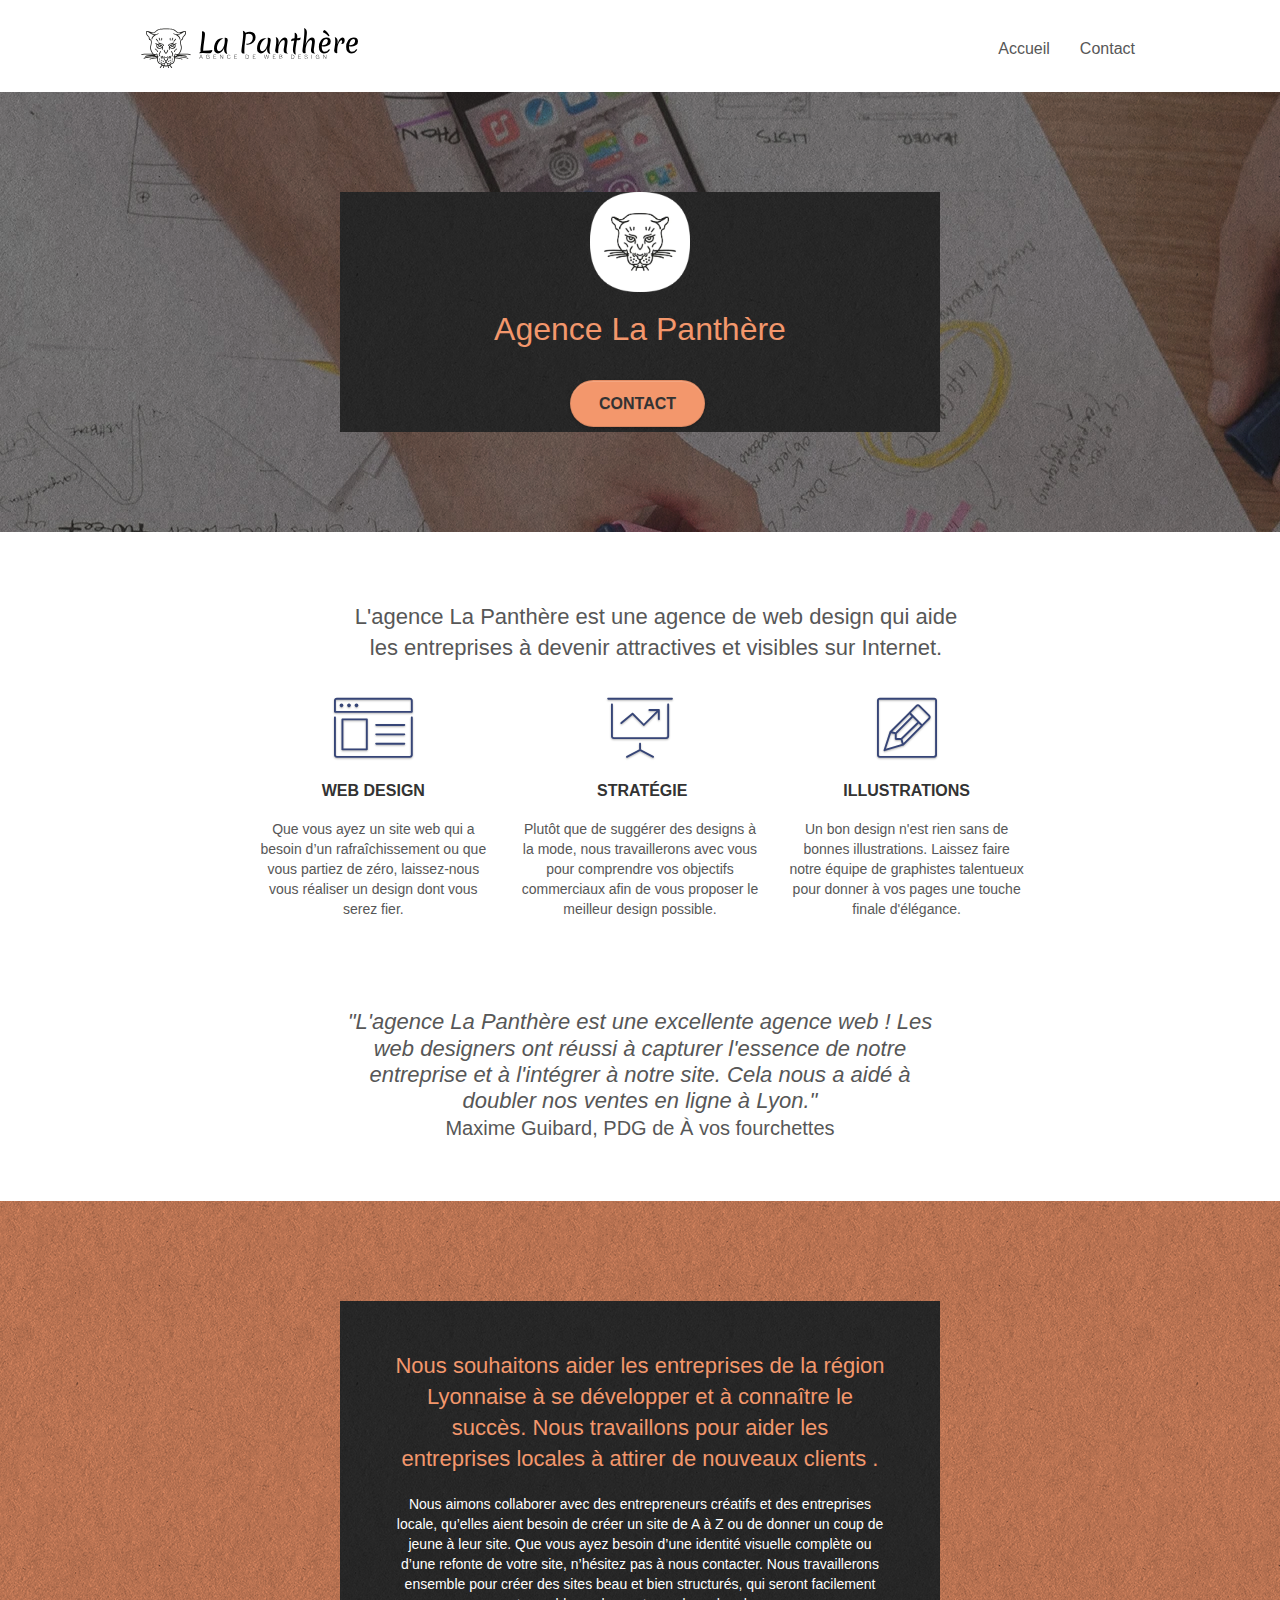
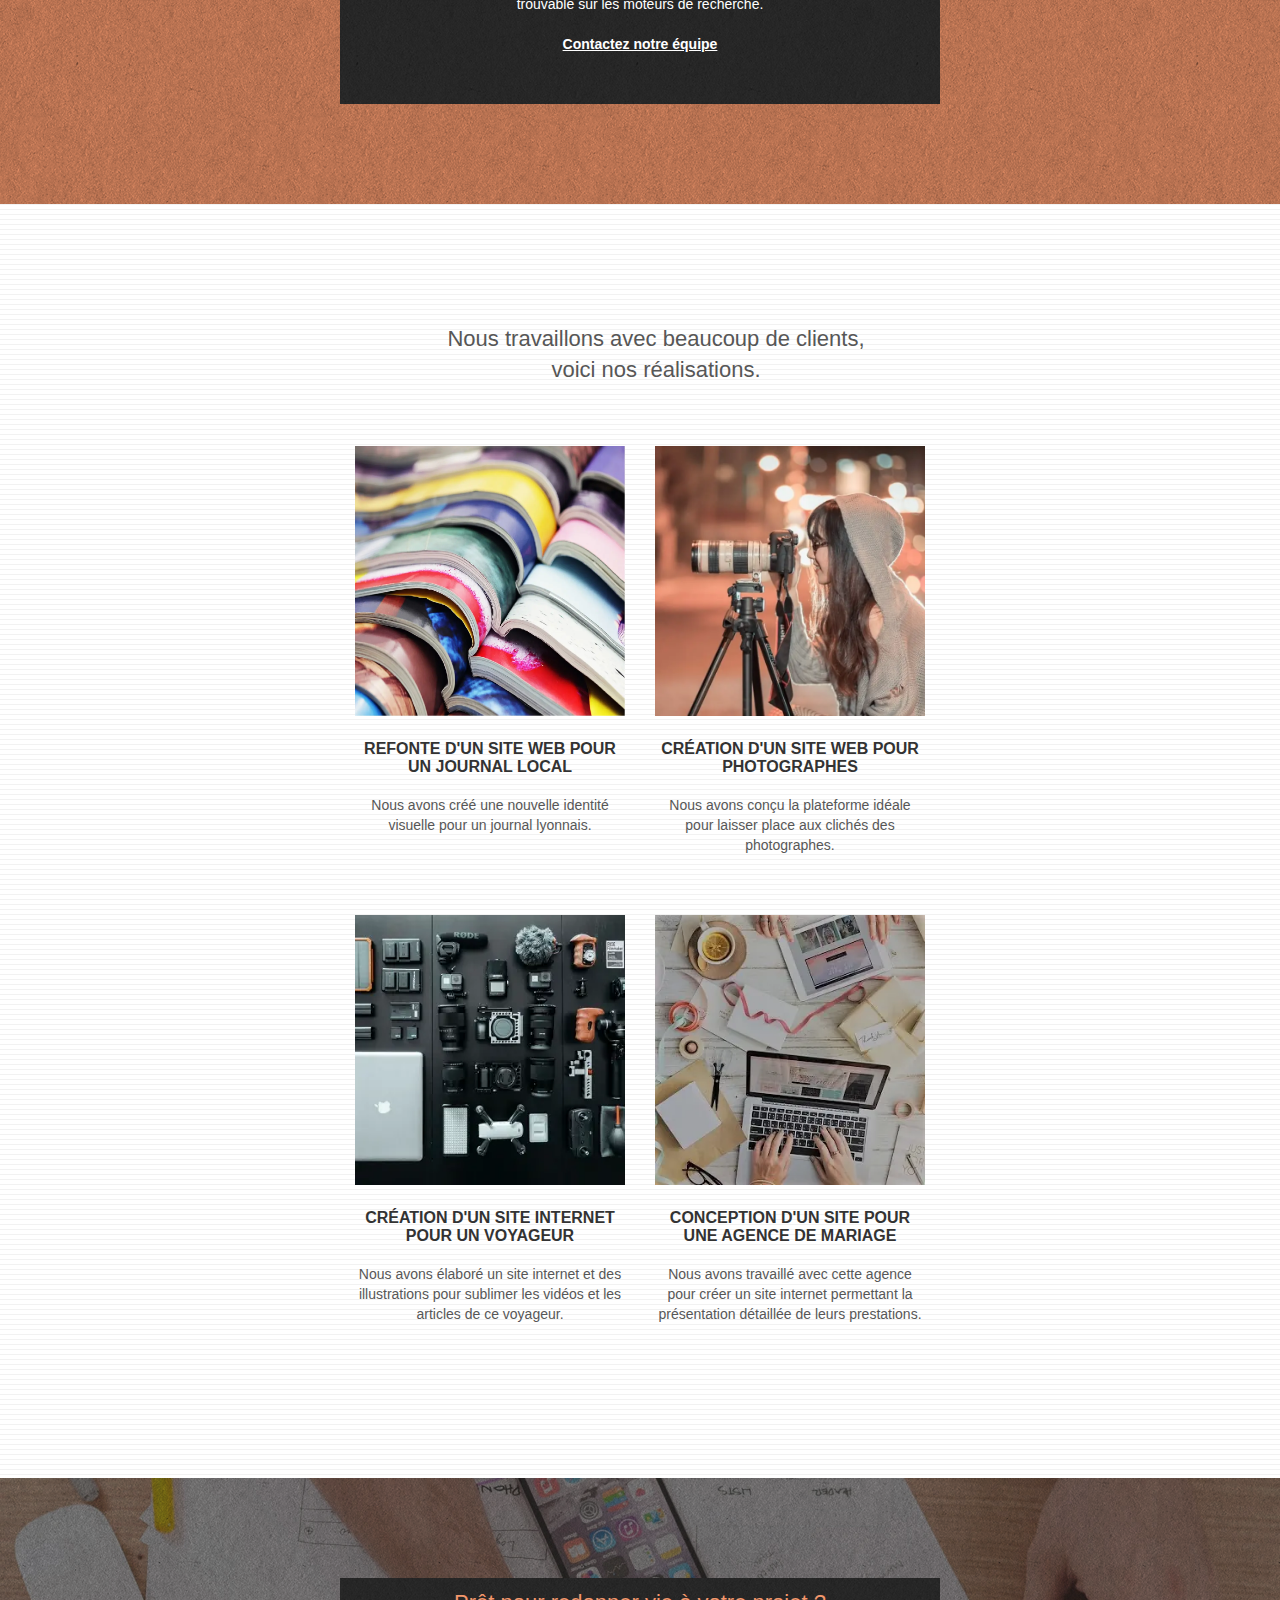
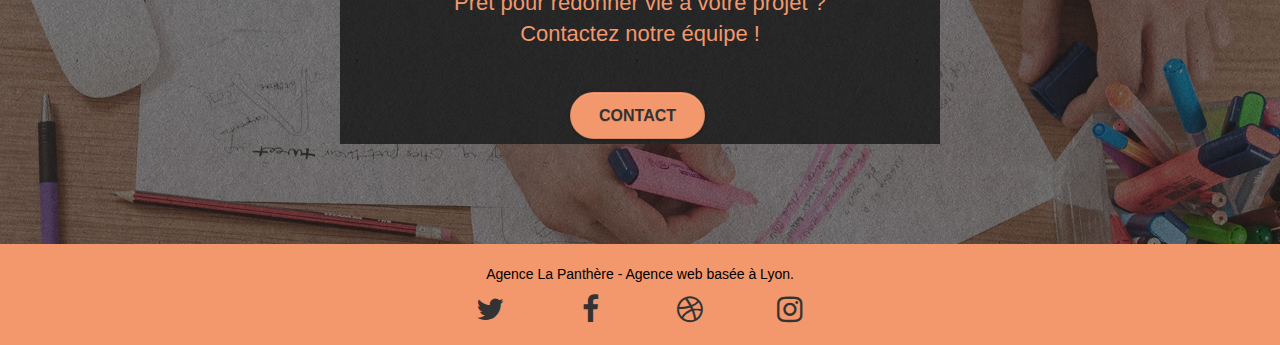
<file: index.html>
<!doctype html>
<html lang="fr">
<head>
    <meta charset="utf-8">
    <meta name="keywords" content="Entreprise Webdesign Lyon">
    <meta name="description" content="Basée à Lyon, La Panthère accompagne les entreprises locales pour la création et le référencement de leur site web afin d'améliorer leur visibilité.">
    <meta name="viewport" content="width=device-width, initial-scale=1.0, viewport-fit=cover">
    <link rel="shortcut icon" type="image/png" href="favicon.jpg">

	<link rel="stylesheet" type="text/css" href="./css/bootstrap.css">
	<link rel="stylesheet" type="text/css" href="style.css">
	<link rel="stylesheet" type="text/css" href="./css/font-awesome.css">
	<link rel="stylesheet" type="text/css" href="./css/et-line.css">
    
	<script src="./js/jquery-2.1.0.js"></script>
	<script src="./js/bootstrap.js"></script>
	<script src="./js/blocs.js"></script>
	<script src="./js/jquery.touchSwipe.js" defer></script>
	<script src="./js/gmaps.js"></script>

	<title>La Panthère, Entreprise de Webdesign à Lyon | Accueil</title>

    
<!-- Analytics -->
 
<!-- Analytics END -->
    
</head>
<body>
<!-- Principal conteneur -->
<div class="page-container">
    
<!-- bloc-0 -->
<div class="bloc bgc-white l-bloc " id="bloc-0">
	<div class="container bloc-sm">

		<nav class="navbar row">
			<div class="navbar-header">
				<a class="navbar-brand" href="index.html"><img src="img/agence-la-panthere-monochrome.svg" alt="Logo de l'entreprise de web design La Panthère" height="40" /></a>
				<button id="nav-toggle" type="button" class="ui-navbar-toggle navbar-toggle" data-toggle="collapse" data-target=".navbar-1">
					<span class="sr-only">Toggle navigation</span><span class="icon-bar"></span><span class="icon-bar"></span><span class="icon-bar"></span>
				</button>
			</div>
			<div class="collapse navbar-collapse navbar-1 special-dropdown-nav">
				<ul class="site-navigation nav navbar-nav">
					<li>
						<a href="index.html">Accueil</a>
					</li>
					<li>
					</li>
					<li>
						<a href="page2.html">Contact</a>
					</li>
				</ul>
			</div>
		</nav>
	</div>
</div>
<!-- bloc-0 END -->

<!-- bloc-1-presentation -->
<div class="bloc bgc-dark-slate-blue bg-banniere d-bloc bg-t-edge bloc-bg-texture texture-paper b-parallax" id="bloc-1-hero">
	<div class="container bloc-lg">
		<div class="row tight-width-whitespace contrast-bg">
			<div class="col-sm-12">
				<img src="img/logo-opt.webp" class="center-block image-resize-mode" width="100" alt="Logo représentant une tête de Panthère" />
				<h1 class="text-center hero-bloc-text tc-white">
					Agence La Panthère
				</h1>
				<div class="text-center">
					<a href="page2.html" class="btn btn-lg btn-clean btn-rd cta-hero btn-atomic-tangerine" id="cta-hero">Contact</a>
				</div>
			</div>
		</div>
	</div>
</div>
<!-- bloc-1-presentation END -->

<!-- bloc-2-services -->
<div class="bloc bgc-white l-bloc" id="bloc-2-services">
	<div class="container bloc-md">
		<div class="row">
			<h2 class="col-sm-12 text-center bloc-2__title">
				L'agence La Panthère est une agence de web design qui aide <br>
				les entreprises à devenir attractives et visibles sur Internet.
			</h2>
		</div>
		<div class="row voffset-lg med-width-whitespace">
			<div class="col-sm-4">
				<div class="text-center">
					<span class="et-icon-browser sm-shadow icon-dark-slate-blue icons icon-lg"></span>
				</div>
				<h3 class="mg-md text-center">
					Web design
				</h3>
				<p class="text-center ">
					Que vous ayez un site web qui a besoin d&rsquo;un rafraîchissement ou que vous partiez de zéro, laissez-nous vous réaliser un design dont vous serez fier.
				</p>
			</div>
			<div class="col-sm-4">
				<div class="text-center">
					<span class="et-icon-presentation sm-shadow icon-dark-slate-blue icons icon-lg"></span>
				</div>
				<h3 class="mg-md text-center">
					&nbsp;Stratégie
				</h3>
				<p class="text-center ">
					Plutôt que de suggérer des designs à la mode, nous travaillerons avec vous pour comprendre vos objectifs commerciaux afin de vous proposer le meilleur design possible.<br>
				</p>
			</div>
			<div class="col-sm-4">
				<div class="text-center">
					<span class="et-icon-edit sm-shadow icon-dark-slate-blue icons icon-lg"></span>
				</div>
				<h3 class="mg-md text-center">
					Illustrations
				</h3>
				<p class="text-center ">
					Un bon design n'est rien sans de bonnes illustrations. Laissez faire notre équipe de graphistes talentueux pour donner à vos pages une touche finale d'élégance.
				</p>
			</div>
		</div>
		<div class="row voffset-lg voffset">
			<p class="col-xs-12 col-md-8 col-md-offset-2 text-center bloc-2__quote">
				"L'agence La Panthère est une excellente agence web ! Les <br>
				web designers ont réussi à capturer l'essence de notre <br>
				entreprise et à l'intégrer à notre site. Cela nous a aidé à <br>
				doubler nos ventes en ligne à Lyon." <br>
				<span>Maxime Guibard, PDG de À vos fourchettes</span>
			</p>
		</div>
	</div>
</div>
<!-- bloc-2-services END -->

<!-- bloc-3-what-i-do -->
<div class="bloc tc-white bgc-atomic-tangerine bg-presentation d-bloc bloc-bg-texture texture-paper b-parallax" id="bloc-3-what-i-do">
	<div class="container bloc-lg">
		<div class="row tight-width-whitespace black-background">
			<div class="col-sm-12">
				<h2 class="mg-md text-center tc-white">
					Nous souhaitons aider les entreprises de la région Lyonnaise à se développer et à connaître le succès. Nous travaillons pour aider les entreprises locales à attirer de nouveaux clients .<br>
				</h2>
				<p class="text-center white">
					Nous aimons collaborer avec des entrepreneurs créatifs et des entreprises locale, qu’elles aient besoin de créer un site de A à Z ou de donner un coup de jeune à leur site. Que vous ayez besoin d’une identité visuelle complète ou d’une refonte de votre site, n’hésitez pas à nous contacter. Nous travaillerons ensemble pour créer des sites beau et bien structurés, qui seront facilement trouvable sur les moteurs de recherche. <br><br><a class="ltc-white bold-link" href="page2.html">Contactez notre équipe</a><br>
				</p>
			</div>
		</div>
	</div>
</div>
<!-- bloc-3-what-i-do END -->

<!-- bloc-4-portfolio -->
<div class="bloc bgc-white bg-lines-h2-bg bg-repeat l-bloc" id="bloc-4-portfolio">
	<div class="container bloc-lg">
		<div class="row">
			<h2 class="col-sm-12 text-center bloc-4__title">
				Nous travaillons avec beaucoup de clients, <br>
				voici nos réalisations.
			</h2>
		</div>
		<div class="row tight-width-whitespace portfolio-row">
			<div class="col-sm-6">
				<a href="#" data-lightbox="img/1-opt.webp" data-gallery-id="gallery-1" data-caption="Refonte d'un site web pour un journal local" data-frame="snapshot-lb"><img src="img/1-opt.webp" alt="Photo de journeaux empilés avec des couvertures colorées" class="img-responsive portfolio-thumb" /></a>
				<h3 class="mg-md text-center">
					Refonte d'un site web pour un journal local
				</h3>
				<p class="text-center">
					Nous avons créé une nouvelle identité visuelle pour un journal lyonnais.
				</p>
			</div>
			<div class="col-sm-6">
				<a href="#" data-lightbox="img/2-opt.webp" data-gallery-id="gallery-1" data-caption="Création d'un site web pour photographes" data-frame="snapshot-lb"><img src="img/2-opt.webp" class="img-responsive portfolio-thumb" alt="Photo d'une jeune photographe prenant une photo" /></a>
				<h3 class="mg-md text-center">
					Création d'un site web pour photographes
				</h3>
				<p class="text-center">
					Nous avons conçu la plateforme idéale pour laisser place aux clichés des photographes.
				</p>
			</div>
		</div>
		<div class="row tight-width-whitespace portfolio-row">
			<div class="col-sm-6">
				<a href="#" data-lightbox="img/3-opt.webp" data-gallery-id="gallery-1" data-caption="Création d'un site internet pour un voyageur" data-frame="snapshot-lb"><img src="img/3-opt.webp" class="img-responsive portfolio-thumb" alt="Photo de materiel pour la photographie parfaitement rangé"/></a>
				<h3 class="mg-md text-center">
					Création d'un site internet pour un voyageur
				</h3>
				<p class="text-center">
					Nous avons élaboré un site internet et des illustrations pour sublimer les vidéos et les articles de ce voyageur.
				</p>
			</div>
			<div class="col-sm-6">
				<a href="#" data-lightbox="img/4-opt.webp" data-gallery-id="gallery-1" data-caption="Conception d'un site pour une agence de mariage" data-frame="snapshot-lb"><img src="img/4-opt.webp" class="img-responsive portfolio-thumb" alt="Photo d'un bureau de travail d'une agence de mariage" /></a>
				<h3 class="mg-md text-center">
					Conception d'un site pour une agence de mariage
				</h3>
				<p class="text-center">
					Nous avons travaillé avec cette agence pour créer un site internet permettant la présentation détaillée de leurs prestations.
				</p>
			</div>
		</div>
	</div>
</div>
<!-- bloc-4-portfolio END -->

<!-- bloc-5-cta -->
<div class="bloc bgc-dark-slate-blue bg-banniere d-bloc bloc-bg-texture texture-paper" id="bloc-5-cta">
	<div class="container bloc-lg">
		<div class="row contrast-bg">
			<h2 class="mg-md text-center tc-white col-sm-12">
				Prêt pour redonner vie à votre projet ?<br>Contactez notre équipe !
			</h2>
			<div class="col-sm-12 text-center">
				<a href="page2.html" class="btn btn-atomic-tangerine btn-clean btn-rd btn-lg cta-hero">Contact</a>
			</div>
		</div>
	</div>
</div>
<!-- bloc-5-cta END -->

<!-- Footer - bloc-8 -->
<div class="bloc bgc-atomic-tangerine d-bloc" id="bloc-8">
	<div class="container bloc-sm">
		<div class="row">
			<div class="col-sm-12">
				<p class="text-center contrast-black-text">
					Agence La Panthère - Agence web basée à Lyon.<br>
				</p>
				<div class="row row-no-gutters social">
					<div class="col-sm-3">
						<div class="text-center">
							<a class="social" href="index.html" aria-label="twitter"><span class="fa fa-twitter icon-md"></span></a>
						</div>
					</div>
					<div class="col-sm-3">
						<div class="text-center">
							<a class="social" href="index.html" aria-label="facebook"><span class="fa fa-facebook icon-md"></span></a>
						</div>
					</div>
					<div class="col-sm-3">
						<div class="text-center">
							<a class="social" href="index.html" aria-label="dribbble"><span class="fa fa-dribbble icon-md"></span></a>
						</div>
					</div>
					<div class="col-sm-3">
						<div class="text-center">
							<a class="social" href="index.html" aria-label="instagram"><span class="fa fa-instagram icon-md"></span></a>
						</div>
					</div>
				</div>
			</div>
		</div>
	</div>
</div>
<!-- Footer - bloc-8 END -->

</div>
<!-- Principal conteneur END -->
    

</body>
</html>
</file>
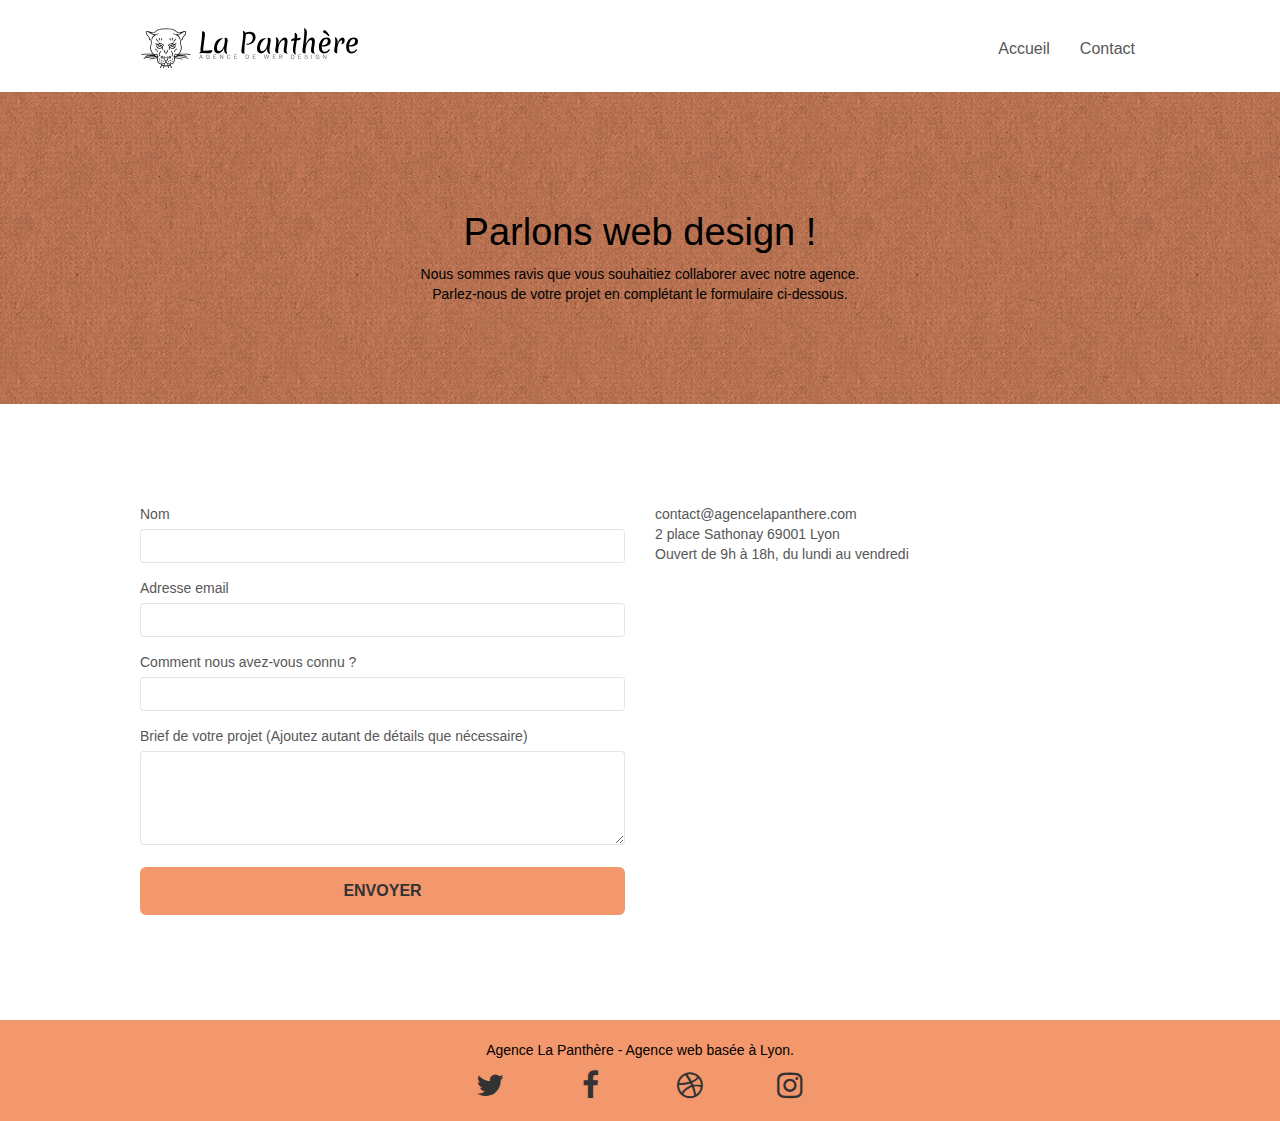
<file: page2.html>
<!doctype html>
<html lang="fr">
<head>
    <meta charset="utf-8">
    <meta name="keywords" content="Entreprise Webdesign Lyon">
    <meta name="description" content="Basée à Lyon, La Panthère accompagne les entreprises locales pour la création et le référencement de leur site web afin d'améliorer leur visibilité.">
    <meta name="viewport" content="width=device-width, initial-scale=1.0, viewport-fit=cover">
    <link rel="shortcut icon" type="image/png" href="favicon.jpg">

	<link rel="preload" href="./css/bootstrap.min.css" as="style">
	<link rel="preload" href="style.css" as="style">
	<link rel="preload" href="./css/font-awesome.min.css" as="style">
	<link rel="preload" href="./css/et-line.min.css" as="style">
    
	<link rel="stylesheet" type="text/css" href="./css/bootstrap.css">
	<link rel="stylesheet" type="text/css" href="style.css">
	<link rel="stylesheet" type="text/css" href="./css/font-awesome.css">
	<link rel="stylesheet" type="text/css" href="./css/et-line.css">
    
	<script src="./js/jquery-2.1.0.js" async></script>
	<script src="./js/bootstrap.js" async></script>
	<script src="./js/blocs.js" async></script>
	<script src="./js/jqBootstrapValidation.js" async></script>
	<script src="./js/formHandler.js" async></script>
    <title>La Panthère, Entreprise de Webdesign à Lyon | Contact</title>

    
<!-- Analytics -->
 
<!-- Analytics END -->
    
</head>
<body>
<!-- Principal conteneur -->
<div class="page-container">
    
<!-- bloc-0 -->
<div class="bloc bgc-white l-bloc " id="bloc-0">
	<div class="container bloc-sm">
		<nav class="navbar row">
			<div class="navbar-header">
				<a class="navbar-brand" href="index.html"><img src="img/agence-la-panthere-monochrome.svg" alt="Logo de l'entreprise de web design La Panthère" height="40" /></a>
				<button id="nav-toggle" type="button" class="ui-navbar-toggle navbar-toggle" data-toggle="collapse" data-target=".navbar-1">
					<span class="sr-only">Toggle navigation</span><span class="icon-bar"></span><span class="icon-bar"></span><span class="icon-bar"></span>
				</button>
			</div>
			<div class="collapse navbar-collapse navbar-1 special-dropdown-nav">
				<ul class="site-navigation nav navbar-nav">
					<li>
						<a href="index.html">Accueil</a>
					</li>
					<li>
					</li>
					<li>
						<a href="page2.html">Contact</a>
					</li>
				</ul>
			</div>
		</nav>
	</div>
</div>
<!-- bloc-0 END -->

<!-- bloc-6 -->
<div class="bloc bg-dots-bg bg-repeat bgc-atomic-tangerine d-bloc bloc-bg-texture texture-paper" id="bloc-6">
	<div class="container bloc-lg">
		<div class="row">
			<div class="col-sm-12">
				<h1 class="text-center hero-bloc-text contrast-black-text">
					Parlons web design !
				</h1>
				<p class="text-center mg-lg contrast-black-text tight-width-whitespace">
					Nous sommes ravis que vous souhaitiez collaborer avec notre agence.<br>
					Parlez-nous de votre projet en complétant le formulaire ci-dessous.
				</p>
			</div>
		</div>
	</div>
</div>
<!-- bloc-6 END -->

<!-- bloc-7 -->
<div class="bloc bgc-white l-bloc" id="bloc-7">
	<div class="container bloc-lg">
		<div class="row">
			<div class="col-sm-6">
				<form id="form_1" novalidate>
					<div class="form-group">
						<label for="name">
							Nom
						</label>
						<input id="name" class="form-control" required />
					</div>
					<div class="form-group">
						<label  for="email">
							Adresse email
						</label>
						<input id="email" class="form-control" type="email" required />
					</div>
					<div class="form-group">
						<label for="input_504">
							Comment nous avez-vous connu ?
						</label>
						<input class="form-control" type="email" required id="input_504" />
					</div>
					<div class="form-group">
						<label for="message">
							Brief de votre projet (Ajoutez autant de détails que nécessaire)<br>
						</label><textarea id="message" class="form-control" rows="4" cols="50" required></textarea>
					</div> 
					<button class="bloc-button btn btn-lg btn-block cta-hero btn-atomic-tangerine" type="submit">
						Envoyer
					</button>
				</form>
			</div>
			<div class="col-sm-6">
				<p>
					contact@agencelapanthere.com<br>2 place Sathonay 69001 Lyon<br>Ouvert de 9h à 18h, du lundi au vendredi<br>
				</p>
			</div>
		</div>
	</div>
</div>
<!-- bloc-7 END -->

<!-- ScrollToTop Button -->
<!-- <button class="bloc-button btn btn-d scrollToTop" onclick="scrollToTarget('1')"><span class="fa fa-chevron-up"></span></button> -->
<!-- ScrollToTop Button END-->


<!-- Footer - bloc-8 -->
<div class="bloc bgc-atomic-tangerine d-bloc" id="bloc-8">
	<div class="container bloc-sm">
		<div class="row">
			<div class="col-sm-12">
				<p class="text-center contrast-black-text">
					Agence La Panthère - Agence web basée à Lyon.<br>
				</p>
				<div class="row row-no-gutters social">
					<div class="col-sm-3">
						<div class="text-center">
							<a class="social" href="index.html" aria-label="twitter"><span class="fa fa-twitter icon-md"></span></a>
						</div>
					</div>
					<div class="col-sm-3">
						<div class="text-center">
							<a class="social" href="index.html" aria-label="facebook"><span class="fa fa-facebook icon-md"></span></a>
						</div>
					</div>
					<div class="col-sm-3">
						<div class="text-center">
							<a class="social" href="index.html" aria-label="dribbble"><span class="fa fa-dribbble icon-md"></span></a>
						</div>
					</div>
					<div class="col-sm-3">
						<div class="text-center">
							<a class="social" href="index.html" aria-label="instagram"><span class="fa fa-instagram icon-md"></span></a>
						</div>
					</div>
				</div>
			</div>
		</div>
	</div>
</div>
<!-- Footer - bloc-8 END -->

</div>
<!-- Principal conteneur END -->
    

</body>
</html>
</file>
<file: style.css>
body {
    margin: 0;
    padding: 0;
    background: #FFF;
    overflow-x: hidden;
    -webkit-font-smoothing: antialiased;
    -moz-osx-font-smoothing: grayscale;
}

a,
button {
    transition: all .3s ease-in-out;

}

a:hover {
    text-decoration: none;
    cursor: pointer;
}

#page-loading-blocs-notifaction {
    position: fixed;
    top: 0;
    bottom: 0;
    width: 100%;
    z-index: 100000;
    background: #FFFFFF url("img/pageload-spinner.gif") no-repeat center center;
}

.contrast-bg {
    background-color: #333333;
    max-width: 600px;
    margin-left: auto;
    margin-right: auto;
}

.bloc {
    width: 100%;
    clear: both;
    background: 50% 50% no-repeat;
    padding: 0 50px;
    -webkit-background-size: cover;
    -moz-background-size: cover;
    -o-background-size: cover;
    background-size: cover;
    position: relative;
}

.bloc .container {
    padding-left: 0;
    padding-right: 0;
}

.bloc-2__quote {
    font-size: 22px;
    line-height: 1.2em;
    font-style: italic;
}

.bloc-2__quote span {
    font-style: normal;
    font-size: 20px;
}

.bloc-lg {
    padding: 100px 50px;
}

.bloc-md {
    padding: 50px;
}

.bloc-sm {
    padding: 20px 50px;
}

.bg-center,
.bg-l-edge,
.bg-r-edge,
.bg-t-edge,
.bg-b-edge,
.bg-tl-edge,
.bg-bl-edge,
.bg-tr-edge,
.bg-br-edge,
.bg-repeat {
    -webkit-background-size: auto!important;
    -moz-background-size: auto!important;
    -o-background-size: auto!important;
    background-size: auto!important;
}

.bg-repeat {
    background: repeat;
}

.bg-t-edge {
    background: top no-repeat;
}

.bloc-bg-texture::before {
    content: "";
    background-size: 2px 2px;
    position: absolute;
    top: 0;
    bottom: 0;
    left: 0;
    right: 0;
}

.texture-paper::before {
    background: url("img/texture-paper-opt.webp");
    background-size: 280px 280px;
}

.b-parallax {
    background-attachment: fixed;
}

.d-bloc {
    color: rgba(255, 255, 255, .7);
}

.d-bloc button:hover {
    color: rgba(255, 255, 255, .9);
}

.d-bloc .icon-round,
.d-bloc .icon-square,
.d-bloc .icon-rounded,
.d-bloc .icon-semi-rounded-a,
.d-bloc .icon-semi-rounded-b {
    border-color: rgba(255, 255, 255, .9);
}

.d-bloc .divider-h span {
    border-color: rgba(255, 255, 255, .2);
}

.d-bloc .a-btn,
.d-bloc .navbar a,
.d-bloc .navbar-brand,
.d-bloc a .icon-sm,
.d-bloc a ,
.d-bloc a .icon-lg,
.d-bloc a .icon-xl,
.d-bloc h1 a,
.d-bloc h2 a,
.d-bloc h3 a,
.d-bloc h4 a,
.d-bloc h5 a,
.d-bloc h6 a,
.d-bloc p a {
    color: rgba(255, 255, 255, .8);
}

.d-bloc .a-btn:hover,
.d-bloc .navbar a:hover,
.d-bloc .navbar-brand:hover,
.d-bloc a:hover .icon-sm,
.d-bloc a:hover ,
.d-bloc a:hover .icon-lg,
.d-bloc a:hover .icon-xl,
.d-bloc h1 a:hover,
.d-bloc h2 a:hover,
.d-bloc h3 a:hover,
.d-bloc h4 a:hover,
.d-bloc h5 a:hover,
.d-bloc h6 a:hover,
.d-bloc p a:hover {
    color: rgba(255, 255, 255, 1);
}

.d-bloc .navbar-toggle .icon-bar {
    background: rgba(255, 255, 255, 1);
}

.d-bloc .btn-wire,
.d-bloc .btn-wire:hover {
    color: rgba(255, 255, 255, 1);
    border-color: rgba(255, 255, 255, 1);
}

.d-bloc .panel {
    color: rgba(0, 0, 0, .5);
}

.d-bloc .panel button:hover {
    color: rgba(0, 0, 0, .7);
}

.d-bloc .panel icon {
    border-color: rgba(0, 0, 0, .7);
}

.d-bloc .panel .divider-h span {
    border-color: rgba(0, 0, 0, .1);
}

.d-bloc .panel .a-btn {
    color: rgba(0, 0, 0, .6);
}

.d-bloc .panel .a-btn:hover {
    color: rgba(0, 0, 0, 1);
}

.d-bloc .panel .btn-wire,
.d-bloc .panel .btn-wire:hover {
    color: rgba(0, 0, 0, .7);
    border-color: rgba(0, 0, 0, .3);
}

.d-bloc .panel,
.l-bloc {
    color: rgba(0, 0, 0, .5);
}

.d-bloc .panel button:hover,
.l-bloc button:hover {
    color: rgba(0, 0, 0, .7);
}

.l-bloc .icon-round,
.l-bloc .icon-square,
.l-bloc .icon-rounded,
.l-bloc .icon-semi-rounded-a,
.l-bloc .icon-semi-rounded-b {
    border-color: rgba(0, 0, 0, .7);
}

.d-bloc .panel .divider-h span,
.l-bloc .divider-h span {
    border-color: rgba(0, 0, 0, .1);
}

.d-bloc .panel .a-btn,
.l-bloc .a-btn,
.l-bloc .navbar a,
.l-bloc .navbar-brand,
.l-bloc a .icon-sm,
.l-bloc a .icon-md,
.l-bloc a .icon-lg,
.l-bloc a .icon-xl,
.l-bloc h1 a,
.l-bloc h2 a,
.l-bloc h3 a,
.l-bloc h4 a,
.l-bloc h5 a,
.l-bloc h6 a,
.l-bloc p a {
    color: rgba(0, 0, 0, .6);
}

.d-bloc .panel .a-btn:hover,
.l-bloc .a-btn:hover,
.l-bloc .navbar a:hover,
.l-bloc .navbar-brand:hover,
.l-bloc a:hover .icon-sm,
.l-bloc a:hover .icon-md,
.l-bloc a:hover .icon-lg,
.l-bloc a:hover .icon-xl,
.l-bloc h1 a:hover,
.l-bloc h2 a:hover,
.l-bloc h3 a:hover,
.l-bloc h4 a:hover,
.l-bloc h5 a:hover,
.l-bloc h6 a:hover,
.l-bloc p a:hover {
    color: rgba(0, 0, 0, 1);
}

.l-bloc .navbar-toggle .icon-bar {
    color: rgba(0, 0, 0, .6);
}

.d-bloc .panel .btn-wire,
.d-bloc .panel .btn-wire:hover,
.l-bloc .btn-wire,
.l-bloc .btn-wire:hover {
    color: rgba(0, 0, 0, .7);
    border-color: rgba(0, 0, 0, .3);
}

.voffset {
    margin-top: 30px;
}

.voffset-lg {
    margin-top: 80px;
}

.row-no-gutters {
    margin-right: 0;
    margin-left: 0;
}

.row.row-no-gutters > [class^="col-"],
.row.row-no-gutters > [class*=" col-"] {
    padding-right: 0;
    padding-left: 0;
}

#bloc-1-hero h1 {
    font-size: 32px;
}

.navbar {
    margin-bottom: 0;
    z-index: 1;
}

.navbar-brand {
    height: auto;
    padding: 3px 15px;
    font-size: 25px;
    font-weight: normal;
    font-weight: 600;
    line-height: 44px;
}

.navbar-brand img {
    max-height: 200px;
    margin: 0 5px 0 0;
    display: inline;
}

.navbar-brand img[src$=svg] {
    min-width: 100px;
}

.nav-center .navbar-brand img {
    margin: 0;
}

.navbar .nav {
    padding-top: 2px;
    margin-right: -16px;
    float: right;
    z-index: 1;
}

.nav > li {
    float: left;
    margin-top: 4px;
    font-size: 16px;
}

.navbar-nav .open .dropdown-menu > li > a {
    text-align: inherit;
}

.nav > li a:hover,
.nav > li a:focus {
    background: transparent;
}

.navbar-toggle {
    margin: 10px 10px 0 0;
    border: 0px;
}

.navbar-toggle:hover {
    background: transparent!important;
}

.navbar-toggle .icon-bar {
    background-color: rgba(0, 0, 0, .5);
    width: 26px;
}

.nav-invert .navbar .nav {
    float: left;
}

.nav-invert .navbar-header,
.nav-invert .navbar-brand {
    float: right;
    position: relative;
    z-index: 2;
}

@media (min-width: 768px) {
    .site-navigation {
        position: absolute;
        top: 50%;
        right: 20px;
        transform: translate(0, -50%);
        -webkit-transform: translateY(-50%);
    }
    .nav > li .dropdown-menu a,
    .nav > li .dropdown-menu a:hover {
        color: #484848;
    }
    .nav-invert .site-navigation {
        left: 0;
        right: 0;
    }
    .nav-center {
        text-align: center;
    }
    .nav-center .navbar-header {
        width: 100%;
    }
    .nav-center .navbar-header,
    .nav-center .navbar-brand,
    .nav-center .nav > li {
        float: none;
        display: inline-block;
    }
    .nav-center .site-navigation {
        position: relative;
        width: 100%;
        right: 0;
        margin-right: 0px;
        margin-top: 20px;
    }
    .nav-center.mini-nav .navbar-toggle {
        float: none;
        margin: 10px auto 0;
    }
}

.nav > li > .dropdown a {
    background: none!important;
    display: block;
    padding: 14px 15px;
}

nav .caret {
    margin: 0 5px;
}

.dropdown-menu .dropdown-menu {
    top: -8px;
    left: 100%;
}

.dropdown-menu .dropmenu-flow-right {
    top: 100%;
    left: 0;
    margin-left: -1px;
    border-top-left-radius: 0;
    border-top-right-radius: 0;
}

.dropdown-menu .dropdown span {
    border: 4px solid black;
    border-top-color: transparent;
    border-right-color: transparent;
    border-bottom-color: transparent;
    margin: 6px -5px 0 0!important;
    float: right;
}

.mg-md {
    margin: 10px 0 20px 0;
}

.mg-lg {
    margin-top: 10px;
    margin-bottom: 40px;
}

.btn {
    margin: 0 5px 5px 0;
}

.btn.pull-right {
    margin: 0 0 5px 5px;
}

.btn-d,
.btn-d:hover,
.btn-d:focus {
    color: #FFF;
    background: rgba(0, 0, 0, .3);
}

.btn-rd {
    border-radius: 40px;
}

.btn-clean {
    border: 1px solid rgba(0, 0, 0, .08);
    border-bottom-color: rgba(0, 0, 0, .1);
    text-shadow: 0 1px 0 rgba(0, 0, 1, .1);
    box-shadow: 0 1px 3px rgba(0, 0, 1, .25), inset 0 1px 0 0 rgba(255, 255, 255, .15);
}

.icon-md {
    font-size: 30px!important;
    color: #333333;
}

.icon-md:hover {
    color: #4D4D4D;
}


.icon-lg {
    font-size: 60px!important;
}

.sm-shadow {
    text-shadow: 0 1px 2px rgba(0, 0, 0, .3);
}

.panel-sq,
.panel-sq .panel-heading,
.panel-sq .panel-footer {
    border-radius: 0;
}

.panel-rd {
    border-radius: 30px;
}

.panel-rd .panel-heading {
    border-radius: 29px 29px 0 0;
}

.panel-rd .panel-footer {
    border-radius: 0 0 29px 29px;
}

.form-control {
    border-color: rgba(0, 0, 0, .1);
    box-shadow: none;
}

.scrollToTop {
    width: 40px;
    height: 40px;
    position: fixed;
    bottom: 20px;
    right: 20px;
    opacity: 0;
    z-index: 500;
    transition: all .3s ease-in-out;
}

.scrollToTop span {
    margin-top: 6px;
}

.showScrollTop {
    font-size: 14px;
    opacity: 1;
}

a[data-lightbox] {
    position: relative;
    display: block;
    text-align: center;
}

a[data-lightbox]:hover::before {
    content: "+";
    font-family: "HelveticaNeue-Light", "Helvetica Neue Light", "Helvetica Neue", Helvetica, Arial;
    font-size: 32px;
    width: 50px;
    height: 50px;
    margin-left: -25px;
    border-radius: 50%;
    background: rgba(0, 0, 0, .6);
    color: #FFF;
    font-weight: 100;
    z-index: 1;
    position: absolute;
    top: 50%;
    transform: translateY(-50%);
    -webkit-transform: translateY(-50%);
}

a[data-lightbox]:hover img {
    opacity: 0.6;
    -webkit-animation-fill-mode: none;
    animation-fill-mode: none;
}

#lightbox-modal {
    display: flex;
    align-items: center;
}

#lightbox-modal .modal-dialog {
    width: 90%;
    max-width: 900px;
    margin: 0 auto 0;
}

#lightbox-modal .modal-dialog img {
    max-height: 90vh;
    margin: 0 auto;
}

.lightbox-caption {
    padding: 20px;
    color: #FFF;
    background: rgba(0, 0, 0, .5);
    position: absolute;
    left: 15px;
    right: 15px;
    bottom: 5px;
}

.close-lightbox {
    color: #FFF;
    font-size: 30px;
    position: absolute;
    top: 20px;
    right: 20px;
    z-index: 20;
    background: rgba(0, 0, 0, .5);
    border: none;
    line-height: 30px;
    padding: 0 9px 5px;
    opacity: 0.3;
}

.close-lightbox:hover,
.next-lightbox:hover,
.prev-lightbox:hover {
    opacity: 1.0;
    color: #FFF;
}

.next-lightbox,
.prev-lightbox {
    font-size: 20px;
    color: rgba(255, 255, 255, .9);
    background: rgba(0, 0, 0, .5);
    transition: all .2s ease-in-out;
    position: absolute;
    top: 45%;
    z-index: 1;
    opacity: 0.4;
}

.next-lightbox {
    padding: 6px 8px 1px 13px;
    right: 25px;
}

.prev-lightbox {
    padding: 6px 13px 1px 10px;
    left: 25px;
}

.snapshot-lb .modal-body {
    padding-bottom: 45px;
}

.snapshot-lb .lightbox-caption {
    padding: 0;
    color: rgba(0, 0, 0, .5);
    background: none;
}

h1,
h2,
h3,
h4,
h5,
h6,
p,
label,
.btn,
a {
    font-family: "helvetica";
    font-weight: 400;
    color: #575757!important;
}

.container {
    max-width: 1000px;
}

.hero-bloc-text {
    font-size: 38px;
}

.hero-bloc-text-sub {
    font-size: 36px;
}

.statement-bloc-text {
    line-height: 26px;
    font-style: italic;
    font-size: 20px;
    text-align: center;
    font-weight: lighter;
    max-width: 520px;
    margin: auto auto auto auto;
}

p {
    font-size: 14px;
}

.tight-width-whitespace {
    max-width: 600px;
    margin: auto auto auto auto;
}

.h1 {
    font-size: 20px;
    font-family: "Open Sans";
}

.cta-hero {
    margin-top: 22px;
    color: #FFFFFF!important;
    text-transform: uppercase;
    padding: 12px 28px 12px 28px;
    font-size: 16px;
    font-weight: 700;
}

.social {
    max-width: 400px;
    margin: auto auto auto auto;
}

h2 {
    font-size: 22px;
    line-height: 1.4em;
    margin-left: 16px;
    margin-right: 16px;
}

h3 {
    font-size: 16px;
    text-transform: uppercase;
    font-weight: 700;
    color: #333333!important;
}

.med-width-whitespace {
    max-width: 800px;
    margin: auto auto auto auto;
    box-shadow: 0px 0px 0px #000000;
}

h1 {
    color: #333333!important;
}

h4 {
    color: #333333!important;
}

.icons {
    margin-bottom: 14px;
    margin-top: 24px;
}

.contrast-grey-text {
    color: #333333;
}

.contrast-black-text {
    color: #000000!important;
}

.white {
    color: #FFFFFF!important;
}

.portfolio-thumb {
    margin-bottom: 24px;
}

.portfolio-row {
    margin-bottom: 44px;
    margin-top: 50px;
}

.avatar {
    box-shadow: 0px 4px 9px rgba(0, 0, 0, 0.3);
}

.black-background {
    background-color: #333333;
    padding: 40px 40px 40px 40px;
}

.bold-link {
    font-weight: 900;
    text-decoration: underline!important;
}

.bgc-white {
    background-color: #FFFFFF;
}

.bgc-dark-slate-blue {
    background-color: #364577;
}

.bgc-atomic-tangerine {
    background-color: #F3976C;
}

.tc-white {
    color: #F3976C!important;
}

.btn-atomic-tangerine {
    background: #F3976C;
    color: #333333!important;
}

.btn-atomic-tangerine:hover {
    background: #c27956!important;
    color: #333333!important;
}

.ltc-white {
    color: #FFFFFF!important;
}

.ltc-white:hover {
    color: #cccccc!important;
}

.ltc-atomic-tangerine {
    color: #F3976C!important;
}

.ltc-atomic-tangerine:hover {
    color: #c27956!important;
}

.icon-dark-slate-blue {
    color: #364577!important;
    border-color: #364577!important;
}

.bg-dots-bg {
    background-image: url("img/dots-bg-opt.webp");
}

.bg-lines-h2-bg {
    background-image: url("img/lines-h2-bg-opt.webp");
}

.bg-banniere {
    background-image: url("img/agence-la-panthere-opt.webp");
}

.bg-presentation {
    background-image: url("img/image-de-presentation-opt.webp");
}

@media (max-width: 1024px) {
    .bloc {
        padding-left: 20px;
        padding-right: 20px;
    }
    .bloc.full-width-bloc,
    .bloc-tile-2.full-width-bloc .container,
    .bloc-tile-3.full-width-bloc .container,
    .bloc-tile-4.full-width-bloc .container {
        padding-left: 0;
        padding-right: 0;
    }
}

@media (max-width: 992px) and (min-width: 768px) {
    .navbar .nav {
        max-width: 80%
    }
    .nav-center.navbar .nav {
        max-width: 100%
    }
}

@media only screen and (min-width: 768px) and (max-width: 1024px) and (orientation: landscape) {
    .b-parallax {
        background-attachment: scroll;
    }
}

@media only screen and (min-width: 1024px) and (max-width: 1366px) and (-webkit-min-device-pixel-ratio: 1.5) {
    .b-parallax {
        background-attachment: scroll;
    }
}

@media (max-width: 991px) {
    .container {
        width: 100%;
    }
    .b-parallax {
        background-attachment: scroll;
    }
    .page-container,
    #hero-bloc {
        overflow-x: hidden;
        position: relative;
    }
    .bloc-group,
    .bloc-group .bloc {
        display: block;
        width: 100%;
    }
    .bloc-fill-screen .fill-bloc-top-edge,
    .bloc-fill-screen .fill-bloc-bottom-edge {
        padding: 0 20px;
    }
}

@media (max-width: 767px) {
    .page-container {
        overflow-x: hidden;
        position: relative;
    }
    h1,
    h2,
    h3,
    h4,
    h5,
    h6,
    p,
    #disqus_thread {
        padding-left: 10px!important;
        padding-right: 10px!important;
    }
    .b-parallax {
        background-attachment: scroll;
    }
    .navbar .nav {
        padding-top: 0;
        border-top: 1px solid rgba(0, 0, 0, .2);
        float: none!important;
    }
    .navbar.row {
        margin-left: 0;
        margin-right: 0;
    }
    .site-navigation {
        position: inherit;
        transform: none;
        -webkit-transform: none;
        -ms-transform: none;
    }
    .nav > li {
        margin-top: 0;
        border-bottom: 1px solid rgba(0, 0, 0, .1);
        background: rgba(0, 0, 0, .05);
        text-align: left;
        padding-left: 15px;
        width: 100%;
    }
    .nav > li:hover {
        background: rgba(0, 0, 0, .08);
    }
    .dropdown .dropdown a .caret {
        float: none;
        margin: 5px 0 0 10px!important;
        border: 4px solid black;
        border-bottom-color: transparent;
        border-right-color: transparent;
        border-left-color: transparent;
    }
    #hero-bloc .navbar .nav {
        background: rgba(0, 0, 0, .8);
    }
    #hero-bloc .navbar .nav a {
        color: rgba(255, 255, 255, .6);
    }
    .hero {
        padding: 50px 0;
    }
    .hero-nav {
        left: -1px;
        right: -1px;
    }
    .navbar-collapse {
        padding: 0;
        overflow-x: hidden;
        -webkit-box-shadow: none;
        box-shadow: none;
    }
    .navbar-brand img {
        max-height: 40px;
        width: auto;
    }
    .nav-invert .navbar-header {
        float: none;
        width: 100%;
    }
    .nav-invert .navbar-toggle {
        float: left;
        margin-left: 10px;
    }
    .bloc {
        padding-left: 0;
        padding-right: 0;
    }
    .bloc-xxl,
    .bloc-xl,
    .bloc-lg {
        padding: 40px 0;
    }
    .bloc-sm,
    .bloc-md {
        padding-left: 0;
        padding-right: 0;
    }
    .bloc-tile-2 .container,
    .bloc-tile-3 .container,
    .bloc-tile-4 .container,
    .bloc-fill-screen .fill-bloc-top-edge,
    .bloc-fill-screen .fill-bloc-bottom-edge {
        padding-left: 0;
        padding-right: 0;
    }
    .a-block {
        padding: 0 10px;
    }
    .btn-dwn {
        display: none;
    }
    .voffset {
        margin-top: 5px;
    }
    .voffset-md {
        margin-top: 20px;
    }
    .voffset-lg {
        margin-top: 30px;
    }
    form {
        padding: 5px;
    }
    .close-lightbox {
        display: inline-block;
    }
    .blocsapp-device-iphone5 {
        background-size: 216px 425px;
        padding-top: 60px;
        width: 216px;
        height: 425px;
    }
    .blocsapp-device-iphone5 img {
        width: 180px;
        height: 320px;
    }
}

@media (max-width: 400px) {
    .bloc {
        padding-left: 0;
        padding-right: 0;
    }
}

@media (max-width: 767px) {
    .bloc-mob-center-text {
        text-align: center;
    }
}
</file>
<file: css/et-line.css>
@font-face {
    font-family: et-line;
    src: url(../fonts/et-line.eot);
    src: url(../fonts/et-line.eot?#iefix) format('embedded-opentype'), url(../fonts/et-line.woff) format('woff'), url(../fonts/et-line.ttf) format('truetype'), url(../fonts/et-line.svg#et-line) format('svg');
    font-weight: 400;
    font-style: normal
}

.et-icon-adjustments,
.et-icon-alarmclock,
.et-icon-anchor,
.et-icon-aperture,
.et-icon-attachment,
.et-icon-bargraph,
.et-icon-basket,
.et-icon-beaker,
.et-icon-bike,
.et-icon-book-open,
.et-icon-briefcase,
.et-icon-browser,
.et-icon-calendar,
.et-icon-camera,
.et-icon-caution,
.et-icon-chat,
.et-icon-circle-compass,
.et-icon-clipboard,
.et-icon-clock,
.et-icon-cloud,
.et-icon-compass,
.et-icon-desktop,
.et-icon-dial,
.et-icon-document,
.et-icon-documents,
.et-icon-download,
.et-icon-dribbble,
.et-icon-edit,
.et-icon-envelope,
.et-icon-expand,
.et-icon-facebook,
.et-icon-flag,
.et-icon-focus,
.et-icon-gears,
.et-icon-genius,
.et-icon-gift,
.et-icon-global,
.et-icon-globe,
.et-icon-googleplus,
.et-icon-grid,
.et-icon-happy,
.et-icon-hazardous,
.et-icon-heart,
.et-icon-hotairballoon,
.et-icon-hourglass,
.et-icon-key,
.et-icon-laptop,
.et-icon-layers,
.et-icon-lifesaver,
.et-icon-lightbulb,
.et-icon-linegraph,
.et-icon-linkedin,
.et-icon-lock,
.et-icon-magnifying-glass,
.et-icon-map,
.et-icon-map-pin,
.et-icon-megaphone,
.et-icon-mic,
.et-icon-mobile,
.et-icon-newspaper,
.et-icon-notebook,
.et-icon-paintbrush,
.et-icon-paperclip,
.et-icon-pencil,
.et-icon-phone,
.et-icon-picture,
.et-icon-pictures,
.et-icon-piechart,
.et-icon-presentation,
.et-icon-pricetags,
.et-icon-printer,
.et-icon-profile-female,
.et-icon-profile-male,
.et-icon-puzzle,
.et-icon-quote,
.et-icon-recycle,
.et-icon-refresh,
.et-icon-ribbon,
.et-icon-rss,
.et-icon-sad,
.et-icon-scissors,
.et-icon-scope,
.et-icon-search,
.et-icon-shield,
.et-icon-speedometer,
.et-icon-strategy,
.et-icon-streetsign,
.et-icon-tablet,
.et-icon-target,
.et-icon-telescope,
.et-icon-toolbox,
.et-icon-tools,
.et-icon-tools-2,
.et-icon-trophy,
.et-icon-tumblr,
.et-icon-twitter,
.et-icon-upload,
.et-icon-video,
.et-icon-wallet,
.et-icon-wine {
    font-family: et-line;
    speak: none;
    font-style: normal;
    font-weight: 400;
    font-variant: normal;
    text-transform: none;
    line-height: 1;
    -webkit-font-smoothing: antialiased;
    -moz-osx-font-smoothing: grayscale;
    display: inline-block
}

.et-icon-mobile:before {
    content: "\e000"
}

.et-icon-laptop:before {
    content: "\e001"
}

.et-icon-desktop:before {
    content: "\e002"
}

.et-icon-tablet:before {
    content: "\e003"
}

.et-icon-phone:before {
    content: "\e004"
}

.et-icon-document:before {
    content: "\e005"
}

.et-icon-documents:before {
    content: "\e006"
}

.et-icon-search:before {
    content: "\e007"
}

.et-icon-clipboard:before {
    content: "\e008"
}

.et-icon-newspaper:before {
    content: "\e009"
}

.et-icon-notebook:before {
    content: "\e00a"
}

.et-icon-book-open:before {
    content: "\e00b"
}

.et-icon-browser:before {
    content: "\e00c"
}

.et-icon-calendar:before {
    content: "\e00d"
}

.et-icon-presentation:before {
    content: "\e00e"
}

.et-icon-picture:before {
    content: "\e00f"
}

.et-icon-pictures:before {
    content: "\e010"
}

.et-icon-video:before {
    content: "\e011"
}

.et-icon-camera:before {
    content: "\e012"
}

.et-icon-printer:before {
    content: "\e013"
}

.et-icon-toolbox:before {
    content: "\e014"
}

.et-icon-briefcase:before {
    content: "\e015"
}

.et-icon-wallet:before {
    content: "\e016"
}

.et-icon-gift:before {
    content: "\e017"
}

.et-icon-bargraph:before {
    content: "\e018"
}

.et-icon-grid:before {
    content: "\e019"
}

.et-icon-expand:before {
    content: "\e01a"
}

.et-icon-focus:before {
    content: "\e01b"
}

.et-icon-edit:before {
    content: "\e01c"
}

.et-icon-adjustments:before {
    content: "\e01d"
}

.et-icon-ribbon:before {
    content: "\e01e"
}

.et-icon-hourglass:before {
    content: "\e01f"
}

.et-icon-lock:before {
    content: "\e020"
}

.et-icon-megaphone:before {
    content: "\e021"
}

.et-icon-shield:before {
    content: "\e022"
}

.et-icon-trophy:before {
    content: "\e023"
}

.et-icon-flag:before {
    content: "\e024"
}

.et-icon-map:before {
    content: "\e025"
}

.et-icon-puzzle:before {
    content: "\e026"
}

.et-icon-basket:before {
    content: "\e027"
}

.et-icon-envelope:before {
    content: "\e028"
}

.et-icon-streetsign:before {
    content: "\e029"
}

.et-icon-telescope:before {
    content: "\e02a"
}

.et-icon-gears:before {
    content: "\e02b"
}

.et-icon-key:before {
    content: "\e02c"
}

.et-icon-paperclip:before {
    content: "\e02d"
}

.et-icon-attachment:before {
    content: "\e02e"
}

.et-icon-pricetags:before {
    content: "\e02f"
}

.et-icon-lightbulb:before {
    content: "\e030"
}

.et-icon-layers:before {
    content: "\e031"
}

.et-icon-pencil:before {
    content: "\e032"
}

.et-icon-tools:before {
    content: "\e033"
}

.et-icon-tools-2:before {
    content: "\e034"
}

.et-icon-scissors:before {
    content: "\e035"
}

.et-icon-paintbrush:before {
    content: "\e036"
}

.et-icon-magnifying-glass:before {
    content: "\e037"
}

.et-icon-circle-compass:before {
    content: "\e038"
}

.et-icon-linegraph:before {
    content: "\e039"
}

.et-icon-mic:before {
    content: "\e03a"
}

.et-icon-strategy:before {
    content: "\e03b"
}

.et-icon-beaker:before {
    content: "\e03c"
}

.et-icon-caution:before {
    content: "\e03d"
}

.et-icon-recycle:before {
    content: "\e03e"
}

.et-icon-anchor:before {
    content: "\e03f"
}

.et-icon-profile-male:before {
    content: "\e040"
}

.et-icon-profile-female:before {
    content: "\e041"
}

.et-icon-bike:before {
    content: "\e042"
}

.et-icon-wine:before {
    content: "\e043"
}

.et-icon-hotairballoon:before {
    content: "\e044"
}

.et-icon-globe:before {
    content: "\e045"
}

.et-icon-genius:before {
    content: "\e046"
}

.et-icon-map-pin:before {
    content: "\e047"
}

.et-icon-dial:before {
    content: "\e048"
}

.et-icon-chat:before {
    content: "\e049"
}

.et-icon-heart:before {
    content: "\e04a"
}

.et-icon-cloud:before {
    content: "\e04b"
}

.et-icon-upload:before {
    content: "\e04c"
}

.et-icon-download:before {
    content: "\e04d"
}

.et-icon-target:before {
    content: "\e04e"
}

.et-icon-hazardous:before {
    content: "\e04f"
}

.et-icon-piechart:before {
    content: "\e050"
}

.et-icon-speedometer:before {
    content: "\e051"
}

.et-icon-global:before {
    content: "\e052"
}

.et-icon-compass:before {
    content: "\e053"
}

.et-icon-lifesaver:before {
    content: "\e054"
}

.et-icon-clock:before {
    content: "\e055"
}

.et-icon-aperture:before {
    content: "\e056"
}

.et-icon-quote:before {
    content: "\e057"
}

.et-icon-scope:before {
    content: "\e058"
}

.et-icon-alarmclock:before {
    content: "\e059"
}

.et-icon-refresh:before {
    content: "\e05a"
}

.et-icon-happy:before {
    content: "\e05b"
}

.et-icon-sad:before {
    content: "\e05c"
}

.et-icon-facebook:before {
    content: "\e05d"
}

.et-icon-twitter:before {
    content: "\e05e"
}

.et-icon-googleplus:before {
    content: "\e05f"
}

.et-icon-rss:before {
    content: "\e060"
}

.et-icon-tumblr:before {
    content: "\e061"
}

.et-icon-linkedin:before {
    content: "\e062"
}

.et-icon-dribbble:before {
    content: "\e063"
}
</file>
